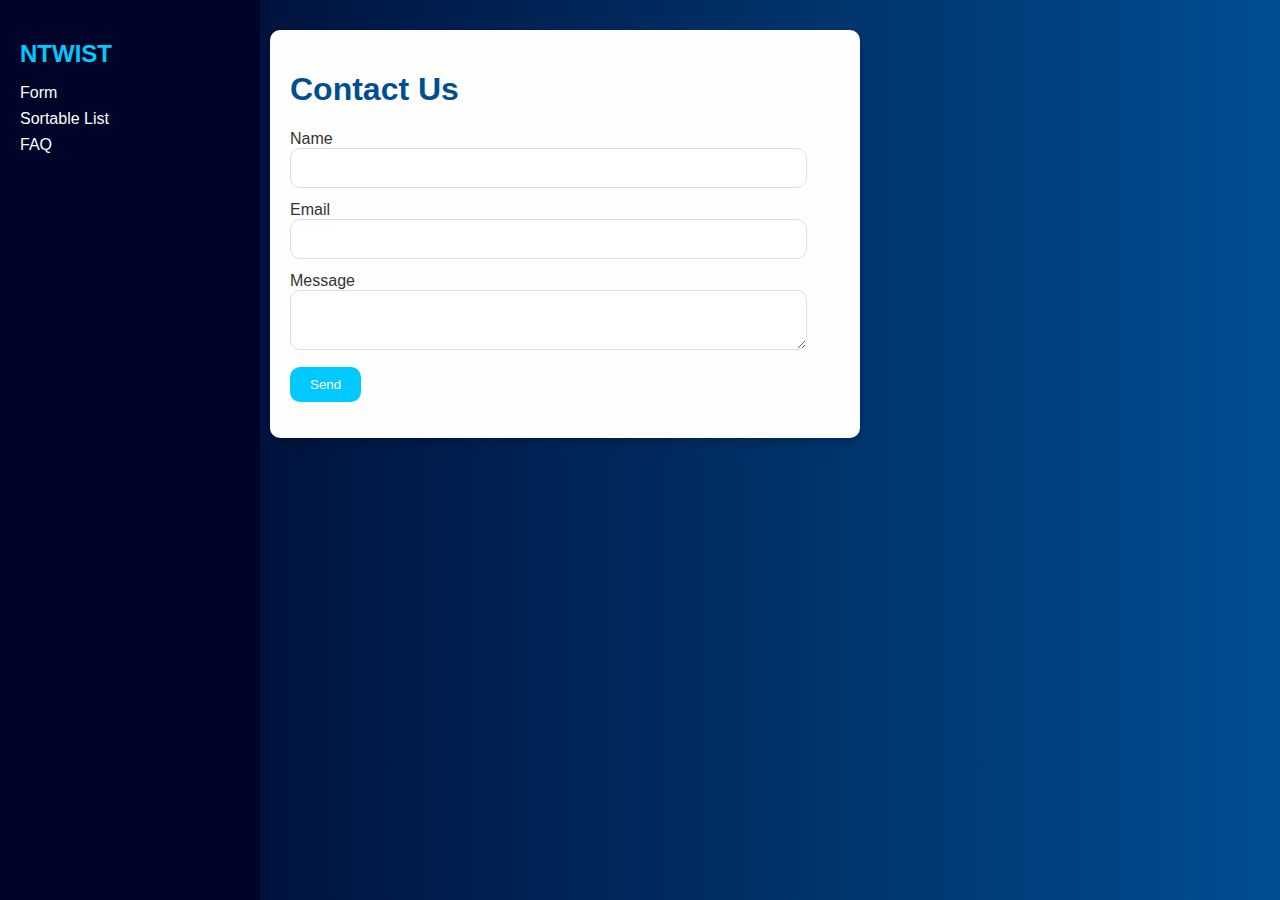
<file: index.html>
<!DOCTYPE html>
<html lang="en">
<head>
  <meta charset="UTF-8" />
  <meta name="viewport" content="width=device-width, initial-scale=1.0"/>
  <title>Contact Form</title>
  <link rel="stylesheet" href="assets/css/style.css" />
</head>
<body class="form-page">
  <aside class="sidebar">
    <h2>NTWIST</h2>
    <nav>
      <a href="index.html">Form</a>
      <a href="sort.html">Sortable List</a>
      <a href="faq.html">FAQ</a>
    </nav>
  </aside>
  <main class="content">
    <form id="contactForm">
     <h1 >Contact Us</h1>
      <div class="form-group">
        <label>Name</label>
        <input type="text" name="name" required pattern="[A-Za-z\s]+" />
      </div>
      <div class="form-group">
        <label>Email</label>
        <input type="email" name="email" required 
        pattern="[a-z0-9._%+-]+@[a-z0-9.-]+/.[a-z]{2,}$"/>
 
      </div>
      <div class="form-group">
        <label>Message</label>
        <textarea name="message" required></textarea>
      </div>
      <button type="submit">Send</button>
      <p id="timer"></p>
      <p id="confirmation"></p>
    </form>
  </main>
  <script src="assets/js/form.js"></script>
</body>
</html>
</file>
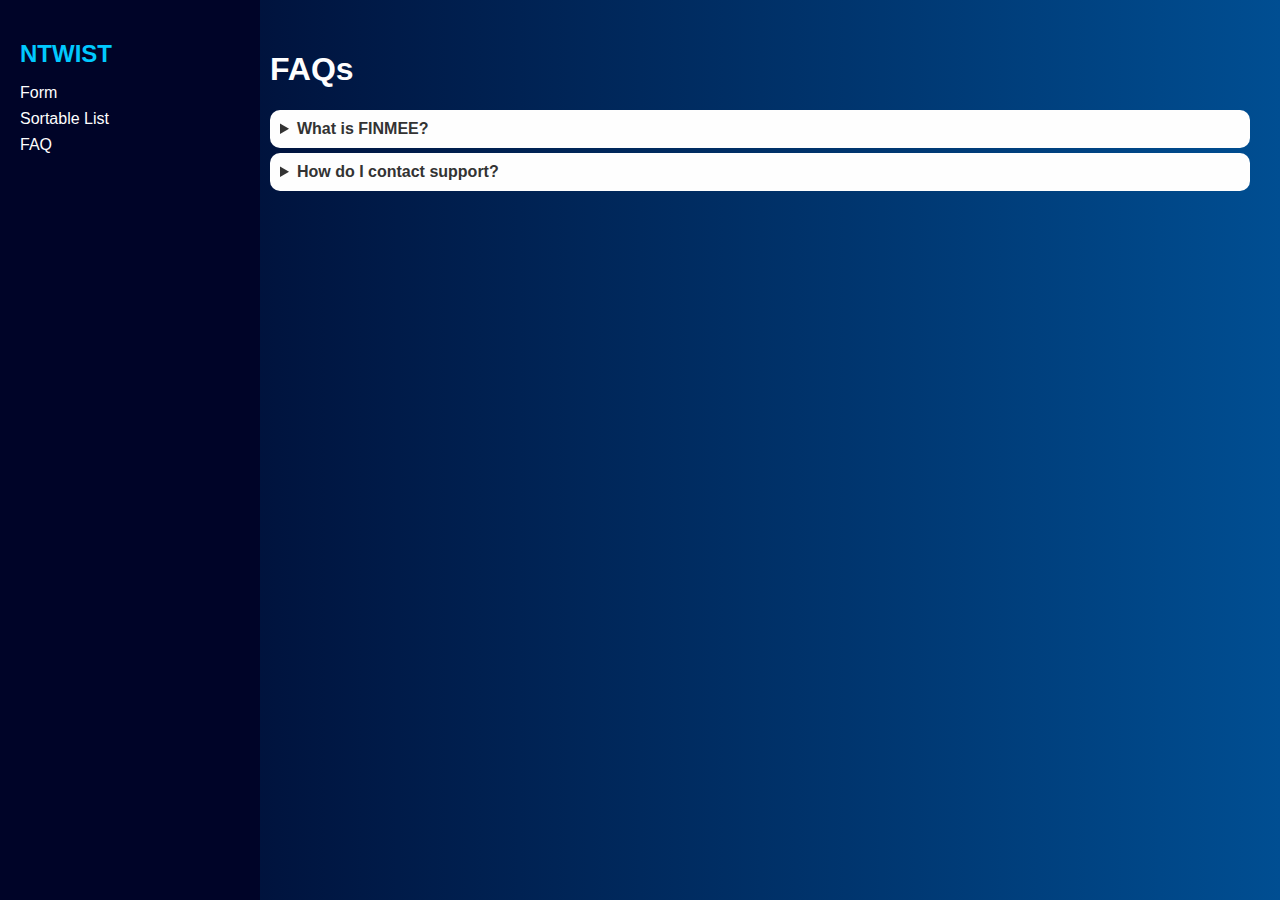
<file: faq.html>
<!DOCTYPE html>
<html lang="en">
<head>
  <meta charset="UTF-8" />
  <meta name="viewport" content="width=device-width, initial-scale=1.0"/>
  <title>FAQ</title>
  <link rel="stylesheet" href="assets/css/style.css" />
</head>
<body class="faq-page">
  <aside class="sidebar">
    <h2>NTWIST</h2>
    <nav>
      <a href="index.html">Form</a>
      <a href="sort.html">Sortable List</a>
      <a href="faq.html">FAQ</a>
    </nav>
  </aside>
  <main class="content">
    <h1>FAQs</h1>
    <details>
      <summary>What is FINMEE?</summary>
      <p>FINMEE is a tech-driven financial platform offering innovative solutions.</p>
    </details>
    <details>
      <summary>How do I contact support?</summary>
      <p>Use the contact form on Page 1 to reach us.</p>
    </details>
  </main>
</body>
</html>
</file>
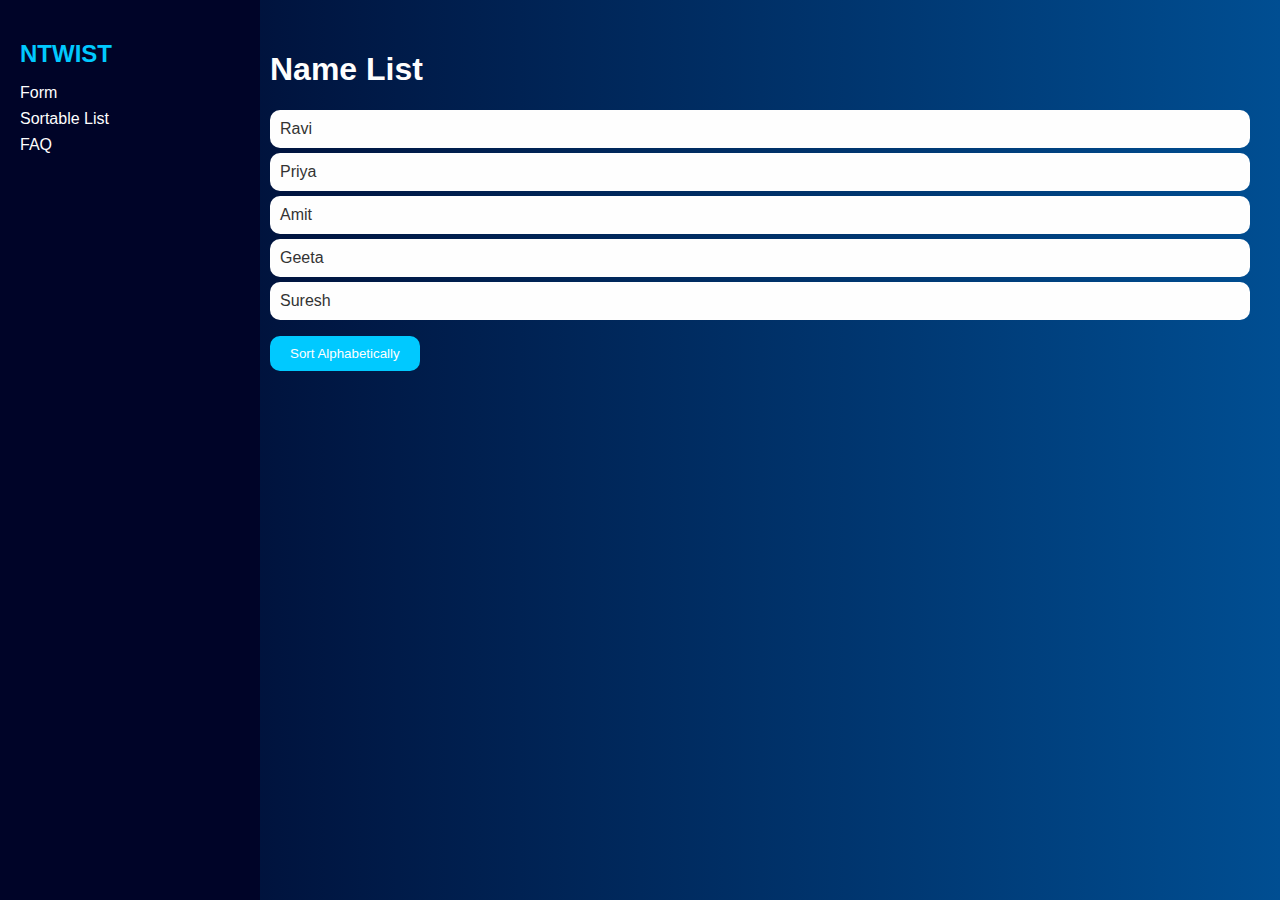
<file: sort.html>
<!DOCTYPE html>
<html lang="en">
<head>
  <meta charset="UTF-8" />
  <meta name="viewport" content="width=device-width, initial-scale=1.0"/>
  <title>Sortable List</title>
  <link rel="stylesheet" href="assets/css/style.css" />
</head>
<body class="sort-page">
  <aside class="sidebar">
    <h2>NTWIST</h2>
    <nav>
      <a href="index.html">Form</a>
      <a href="sort.html">Sortable List</a>
      <a href="faq.html">FAQ</a>
    </nav>
  </aside>
  <main class="content">
    <h1>Name List</h1>
    <ul id="nameList">
      <li>Ravi</li>
      <li>Priya</li>
      <li>Amit</li>
      <li>Geeta</li>
      <li>Suresh</li>
    </ul>
    <button onclick="sortList()">Sort Alphabetically</button>
  </main>
  <script src="assets/js/sort.js"></script>
</body>
</html>
</file>
<file: assets/css/style.css>
:root {
  --primary: #004e92;
  --secondary: #000428;
  --accent: #00c9ff;
  --white: #fefefe;
  --gray: #ddd;
  --radius: 10px;
  --font: 'Segoe UI', sans-serif;
}

body {
  margin: 0;
  font-family: var(--font);
  display: flex;
  height: 100vh;
  background: linear-gradient(to right, var(--secondary), var(--primary));
  color: var(--white);
}

.sidebar {
  width: 220px;
  background: var(--secondary);
  padding: 20px;
  position: fixed;
  height: 100%;
  overflow-y: auto;
}

.sidebar h2 {
  color: var(--accent);
  margin-bottom: 1rem;
}

.sidebar nav a {
  display: block;
  color: var(--white);
  text-decoration: none;
  margin: 8px 0;
  transition: 0.3s;
}


.content {
  margin-left: 240px;
  padding: 30px;
  flex: 1;
  overflow-y: auto;
}

form {
  max-width:550px;
  background: var(--white);
  color: #333;
  padding: 20px;
  border-radius: var(--radius);
  box-shadow: 0 5px 10px rgba(0,0,0,0.2);
}

form h1 {
  color: var(--primary);
}

.form-group {
  margin-bottom: 13px;
}

input, textarea {
  width: 90%;
  padding: 10px;
  border: 1px solid var(--gray);
  border-radius: var(--radius);
  font-size: 1rem;
}

button {
  background: var(--accent);
  border: none;
  padding: 10px 20px;
  color: var(--white);
  border-radius: var(--radius);
  cursor: pointer;
  transition: transform 0.2s ease;
}



ul {
  list-style: none;
  padding: 0;
}

ul li {
  background: var(--white);
  color: #333;
  padding: 10px;
  margin-bottom: 5px;
  border-radius: var(--radius);
}

details summary {
  font-weight: bold;
  cursor: pointer;
  padding: 10px;
  background: var(--white);
  color: #333;
  border-radius: var(--radius);
  margin-bottom: 5px;
}

details p {
  padding: 10px;
  background: #eee;
  color: #222;
  border-radius: var(--radius);
  margin: 0;
}
</file>
